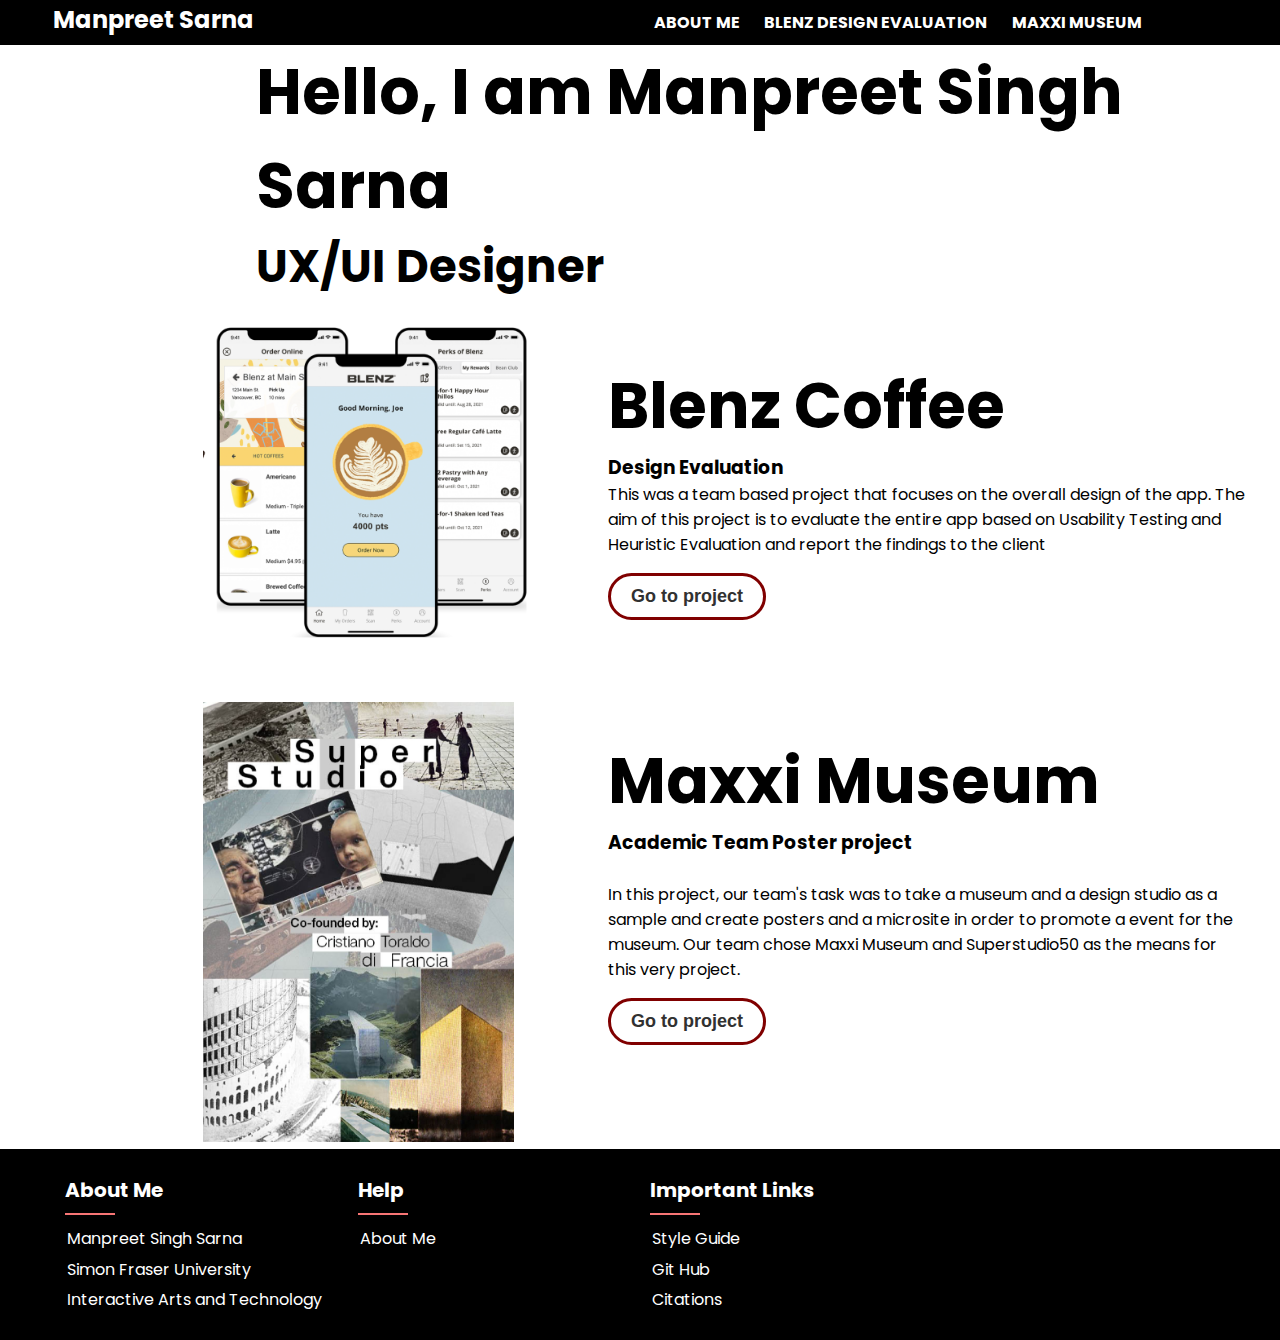
<file: index.html>
<!DOCTYPE html>
<html lang="en">

<head>
    <meta charset="UTF-8">
    <meta http-equiv="X-UA-Compatible" content="IE=edge">
    <meta name="viewport" content="width=device-width, initial-scale=1.0">

    <title>Portfolio </title>
    <link href="css/index.css" rel="stylesheet">

    <link href="https://fonts.googleapis.com/css2?family=Poppins&display=swap" rel="stylesheet">
    <link rel="stylesheet" href="https://cdnjs.cloudflare.com/ajax/libs/font-awesome/4.7.0/css/font-awesome.min.css">
</head>

<body>
    <!-- Section  Header Start -->

    <div class="container-navbar">
        <div id="header-wrapper">
            <header>
                <div class="logo">
                    <a href="index.html">
                        <h2>Manpreet Sarna </h2>
                    </a>

                </div>

                <nav class="navbar">
                    <ul>
                        <li><a href="about.html">About Me</a></li>
                        <li><a href="Project_1.html">Blenz Design Evaluation</a></li>
                        <li><a href="Project_2.html">Maxxi Museum</a></li>
                    </ul>
                </nav>
            </header>
        </div>
    </div>

    <!-- Heading of UX/UI designer -->

    <div class="heading1">
        <h1>Hello, I am Manpreet Singh Sarna</h1>
        <h2>UX/UI Designer</h2>
    </div>


    <div class="home">
        <div class="about1_img">
            <img src="images/Blenz.png" alt="Manpreet Image">
        </div>
        <div class="headings">
            <h2 style=font-size:7vh>Blenz Coffee</h2>
            <h3>Design Evaluation</h3>

            <div class="description">
                <p>This was a team based project that focuses on the overall design of the app. The aim of this project
                    is to evaluate the entire app based on Usability Testing and Heuristic Evaluation and report the
                    findings to the client</p>
            </div>
            <div class="butn">
                <!-- <a href="products.html"><button type="button">Order now</button></a> -->
                <form action="Project_1.html">
                    <button>Go to project</button>
                </form>
            </div>

        </div>
    </div>

    <br><br>

    <div class="home">
        <div class="about1_img">
            <img src="images/maxxi1.png" alt="Manpreet Image" style="width: 60%;">
        </div>
        <div class="headings">
            <h2 style=font-size:7vh>Maxxi Museum</h2>
            <h3>Academic Team Poster project</h3>
            <br>
            <div class="description">
                <p>In this project, our team's task was to take a museum and a design studio as a sample and create
                    posters and a microsite in order to promote a event for the museum. Our team chose Maxxi Museum and
                    Superstudio50 as the means for this very project.

                </p>
            </div>
            <div class="butn">
                <!-- <a href="products.html"><button type="button">Order now</button></a> -->
                <form action="Project_2.html">
                    <button>Go to project</button>
                </form>
            </div>

        </div>
    </div>
    <!-- Footer Referred from https://www.youtube.com/watch?v=YOb67OKw62s -->
    <footer class="footer">
        <div class="container">
            <div class="row">
                <div class="footer-col">
                    <h4>About Me</h4>
                    <ul>
                        <li>Manpreet Singh Sarna</li>
                        <li>Simon Fraser University</li>
                        <li>Interactive Arts and Technology</li>
                    </ul>
                </div>
                <div class="footer-col">
                    <h4> Help</h4>
                    <ul>
                        <li><a href="about.html">About Me</a></li>
                    </ul>
                </div>
                <div class="footer-col">
                    <h4>Important Links</h4>
                    <ul>
                        <li><a href="StyleGuide.html">Style Guide</a></li>
                        <li><a href="https://github.com/Manpreet-21/Project3_IAT339.git"">Git Hub</a></li>
                        <li><a href="Citation.html">Citations</a></li>
                    </ul>
                </div>

            </div>
        </div>
    </footer>



</body>

</html>
</file>
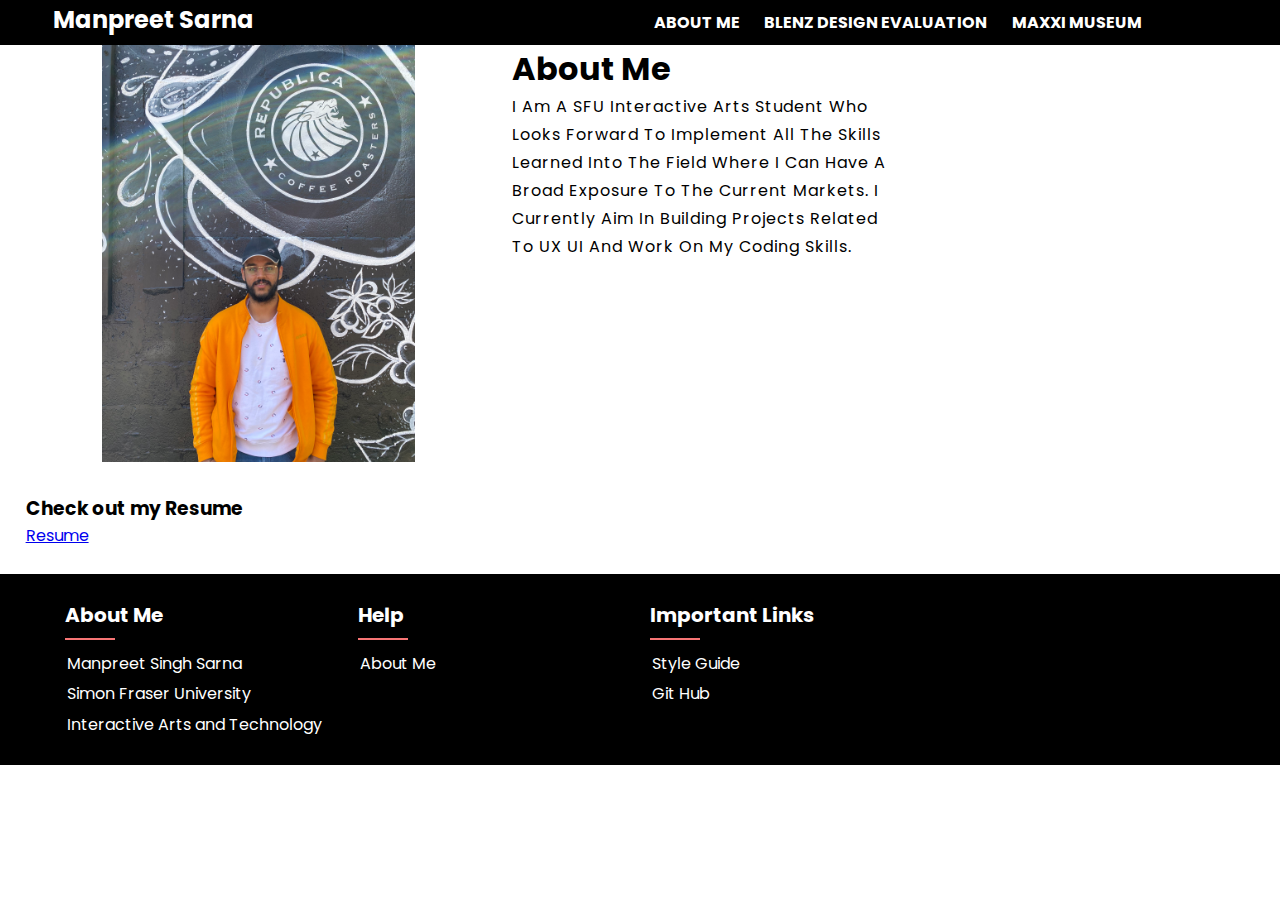
<file: about.html>
<!DOCTYPE html>
<html lang="en">
<head>
    <meta charset="UTF-8">
    <meta http-equiv="X-UA-Compatible" content="IE=edge">
    <meta name="viewport" content="width=device-width, initial-scale=1.0">
    <title>About Me</title>
    <link href="css/index.css" rel="stylesheet">
    <link href="css/about.css" rel="stylesheet">


    <link href="https://fonts.googleapis.com/css2?family=Poppins&display=swap" rel="stylesheet">
    <link rel="stylesheet" href="https://cdnjs.cloudflare.com/ajax/libs/font-awesome/4.7.0/css/font-awesome.min.css">
</head>
<body>
    
     <!-- Section  Header Start -->

     <div class="container-navbar">
        <div id="header-wrapper">
            <header>
                <div class="logo">
                    <a href="index.html">
                        <h2>Manpreet Sarna </h2>
                    </a>

                </div>

                <nav class="navbar">
                    <ul>
                        <li><a href="about.html">About Me</a></li>
                        <li><a href="Project_1.html">Blenz Design Evaluation</a></li>
                        <li><a href="Project_2.html">Maxxi Museum</a></li>
                    </ul>
                </nav>
            </header>
        </div>
    </div>

       <!-- about section -->
       <section class="about">
        <div class="main">
            <img src="images/IMG_4558.jpg" alt="aboutimage">
        </div>

            <div class="about-text">
                <h2>About Me</h2>
                <p>I am a SFU Interactive Arts student who looks forward to implement all the skills learned into the field where I can have a broad exposure to the current markets.  I currently aim in building projects related to UX UI and work on my coding skills.</p>
                <!-- <a href="index.html"><button type="button">Go back</button></a> -->
            </div>
        
    </section>
    <section class="resume">
        <h3>Check out my Resume</h3>
        <a href="images/ManpreetResumeCoop.pdf" download="">Resume</a>
    </section>
    


      <!-- Footer Referred from https://www.youtube.com/watch?v=YOb67OKw62s -->
      <footer class="footer">
        <div class="container">
            <div class="row">
                <div class="footer-col">
                    <h4>About Me</h4>
                    <ul>
                        <li>Manpreet Singh Sarna</li>
                        <li>Simon Fraser University</li>
                        <li>Interactive Arts and Technology</li>
                    </ul>
                </div>
                <div class="footer-col">
                    <h4> Help</h4>
                    <ul>
                        <li><a href="#">About Me</a></li>
                    </ul>
                </div>
                <div class="footer-col">
                    <h4>Important Links</h4>
                    <ul>
                        <li><a href="StyleGuide.html">Style Guide</a></li>
                        <li><a href="https://github.com/Manpreet-21/Project3_IAT339.git">Git Hub</a></li>

                    </ul>
                </div>

            </div>
        </div>
    </footer>


</body>
</html>
</file>
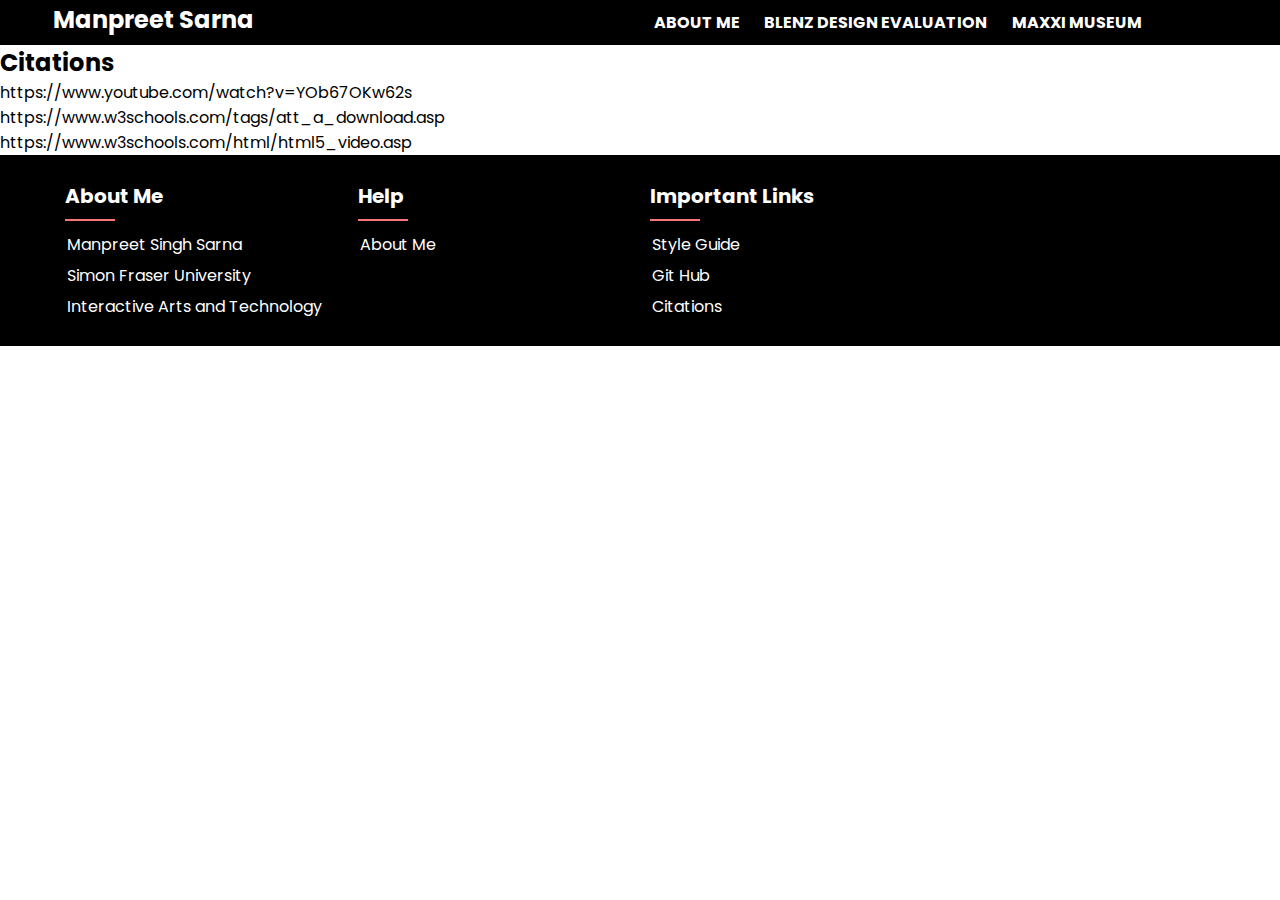
<file: Citation.html>
<!DOCTYPE html>
<html lang="en">
<head>
    <meta charset="UTF-8">
    <meta http-equiv="X-UA-Compatible" content="IE=edge">
    <meta name="viewport" content="width=device-width, initial-scale=1.0">
    <title>Citations</title>
    <link href="css/index.css" rel="stylesheet">

    <link href="css/Project1.css" rel="stylesheet">
    <link href="css/Project2.css" rel="stylesheet">
    <link href="css/StyleGuide.css" rel="stylesheet">


    <link href="https://fonts.googleapis.com/css2?family=Poppins&display=swap" rel="stylesheet">
    <link rel="stylesheet" href="https://cdnjs.cloudflare.com/ajax/libs/font-awesome/4.7.0/css/font-awesome.min.css">
</head>
<body>
     <!-- Section  Header Start -->

     <div class="container-navbar">
        <div id="header-wrapper">
            <header>
                <div class="logo">
                    <a href="index.html">
                        <h2>Manpreet Sarna </h2>
                    </a>

                </div>

                <nav class="navbar">
                    <ul>
                        <li><a href="about.html">About Me</a></li>
                        <li><a href="Project_1.html">Blenz Design Evaluation</a></li>
                        <li><a href="Project_2.html">Maxxi Museum</a></li>
                    </ul>
                </nav>
            </header>
        </div>
    </div>

<section class="citations">
<h2>Citations</h2>
<ul>
    <li>https://www.youtube.com/watch?v=YOb67OKw62s</li>
    <li>https://www.w3schools.com/tags/att_a_download.asp</li>
    <li>https://www.w3schools.com/html/html5_video.asp</li>
</ul>
</section>

      <!-- Footer Referred from https://www.youtube.com/watch?v=YOb67OKw62s -->
      <footer class="footer">
        <div class="container">
            <div class="row">
                <div class="footer-col">
                    <h4>About Me</h4>
                    <ul>
                        <li>Manpreet Singh Sarna</li>
                        <li>Simon Fraser University</li>
                        <li>Interactive Arts and Technology</li>
                    </ul>
                </div>
                <div class="footer-col">
                    <h4> Help</h4>
                    <ul>
                        <li><a href="about.html">About Me</a></li>
                    </ul>
                </div>
                <div class="footer-col">
                    <h4>Important Links</h4>
                    <ul>
                        <li><a href="StyleGuide.html">Style Guide</a></li>
                        <li><a href="https://github.com/Manpreet-21/Project3_IAT339.git">Git Hub</a></li>
                        <li><a href="Citation.html">Citations</a></li>

                    </ul>
                </div>

            </div>
        </div>
    </footer>
</body>
</html>
</file>
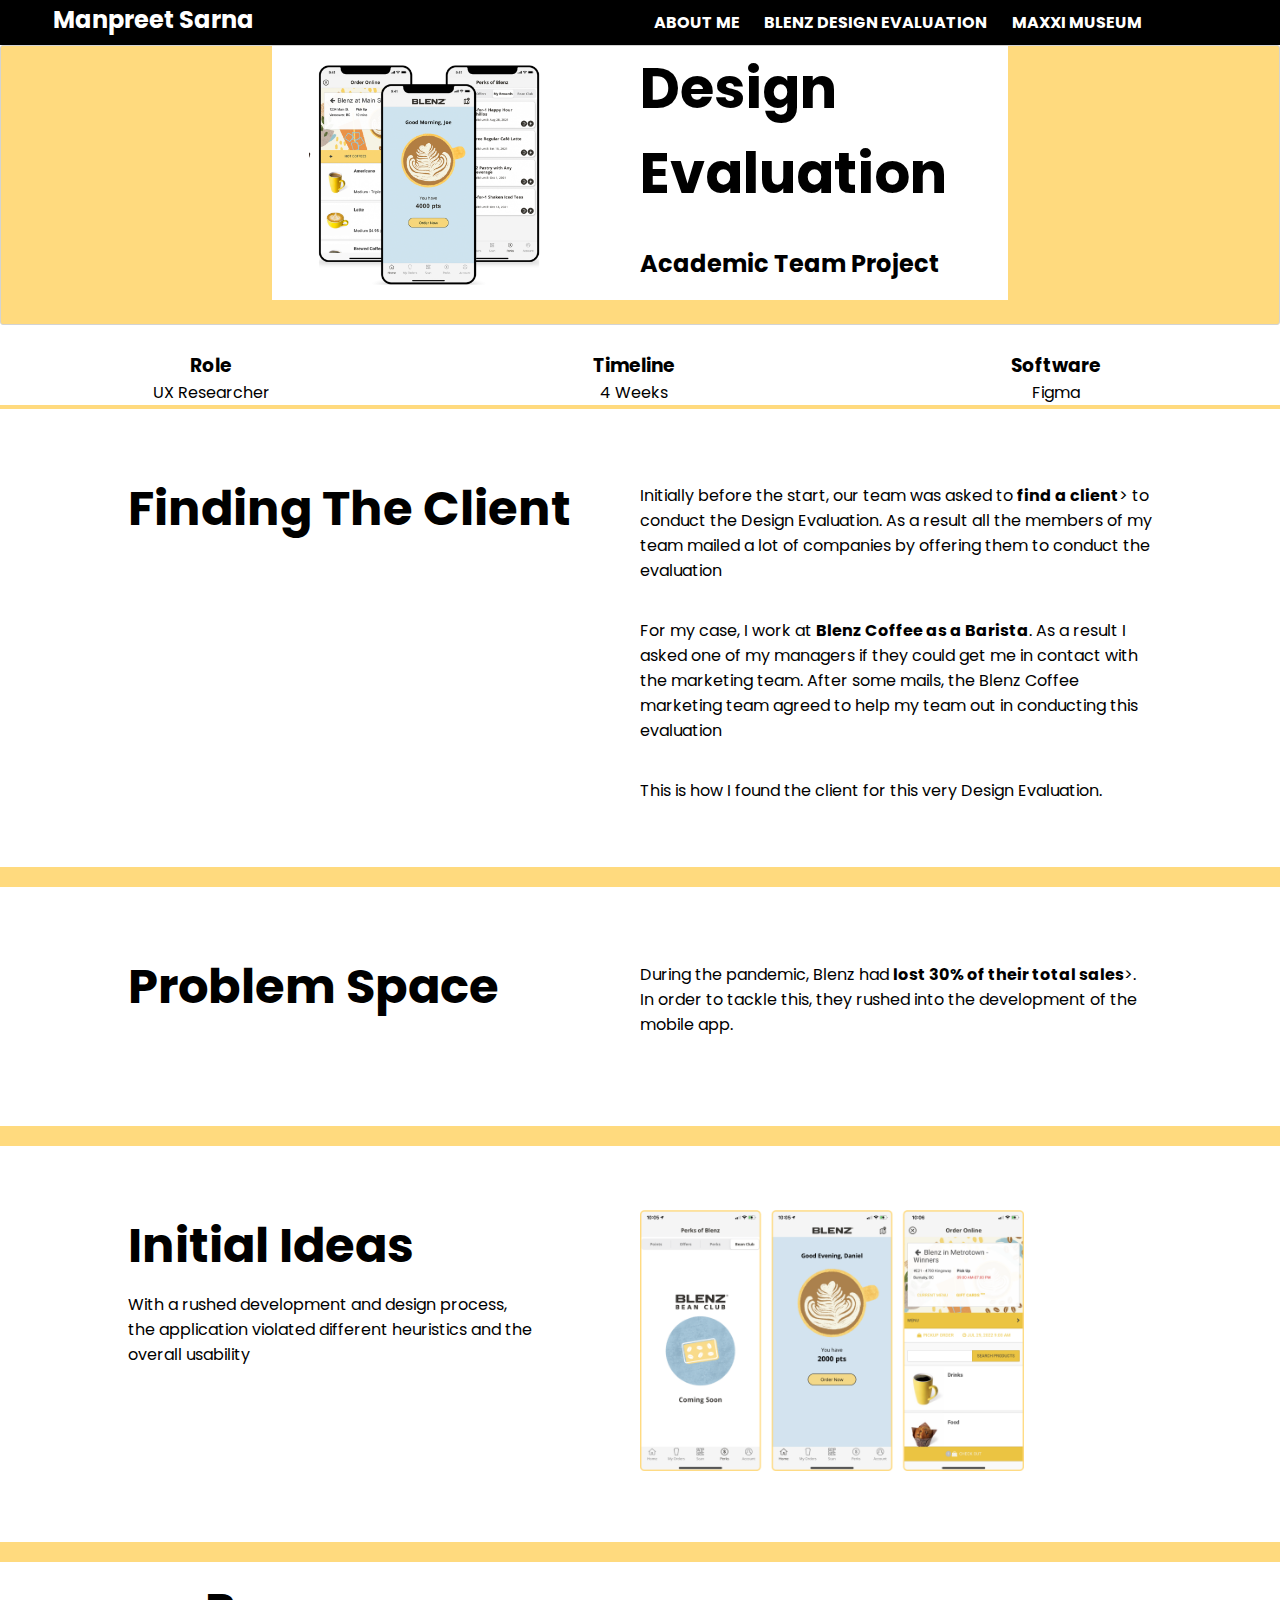
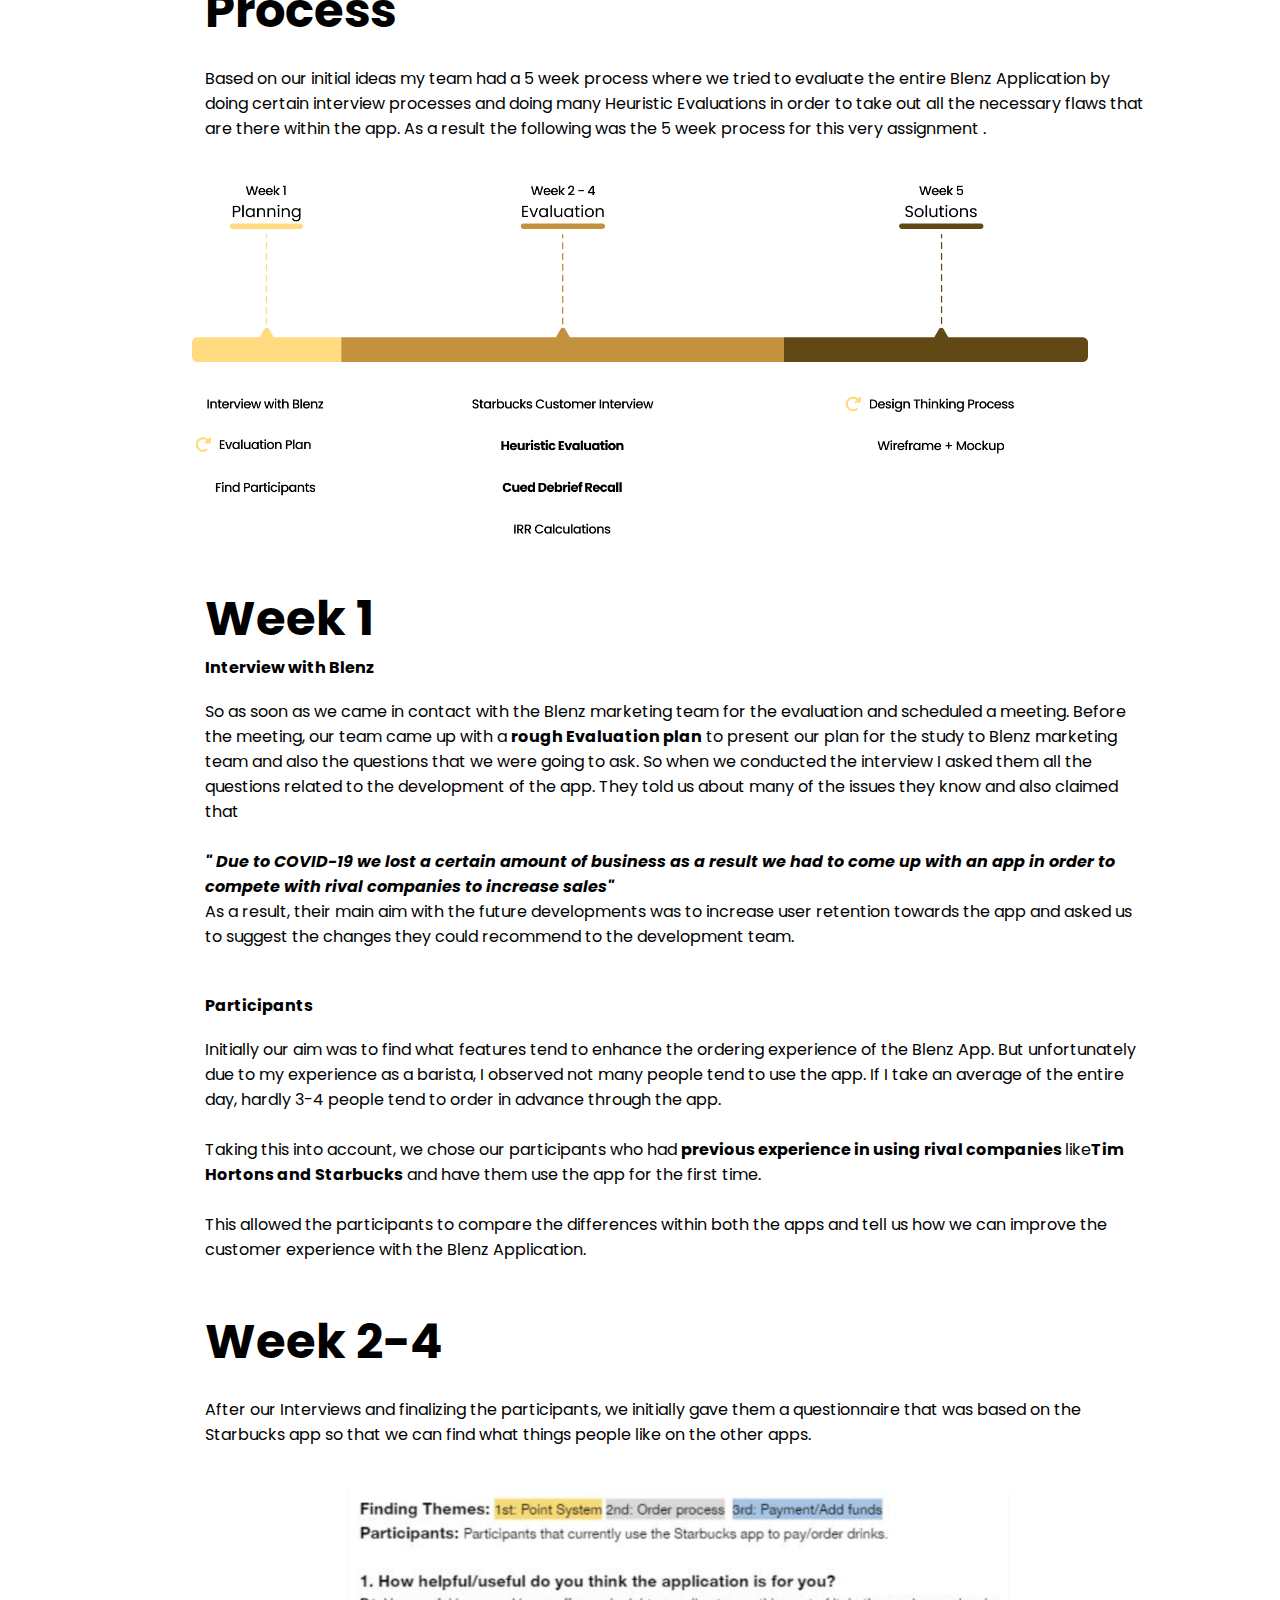
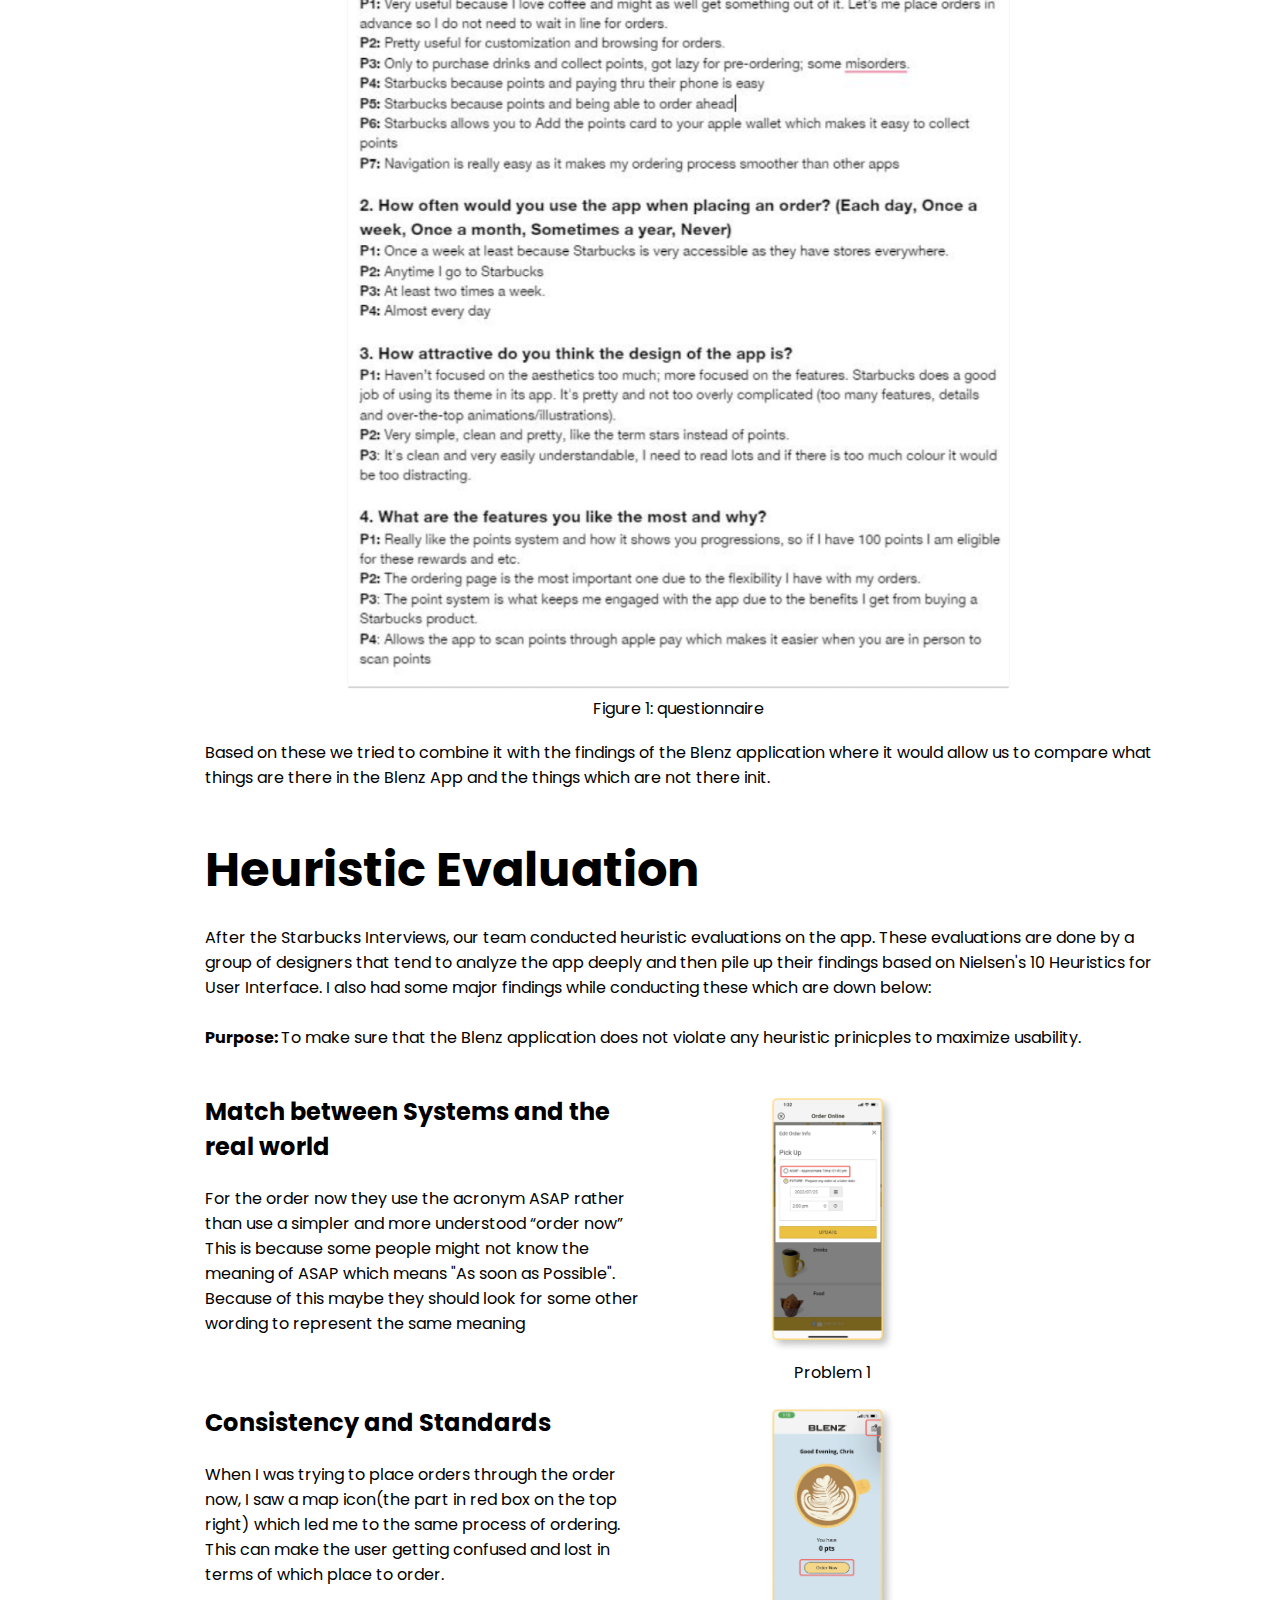
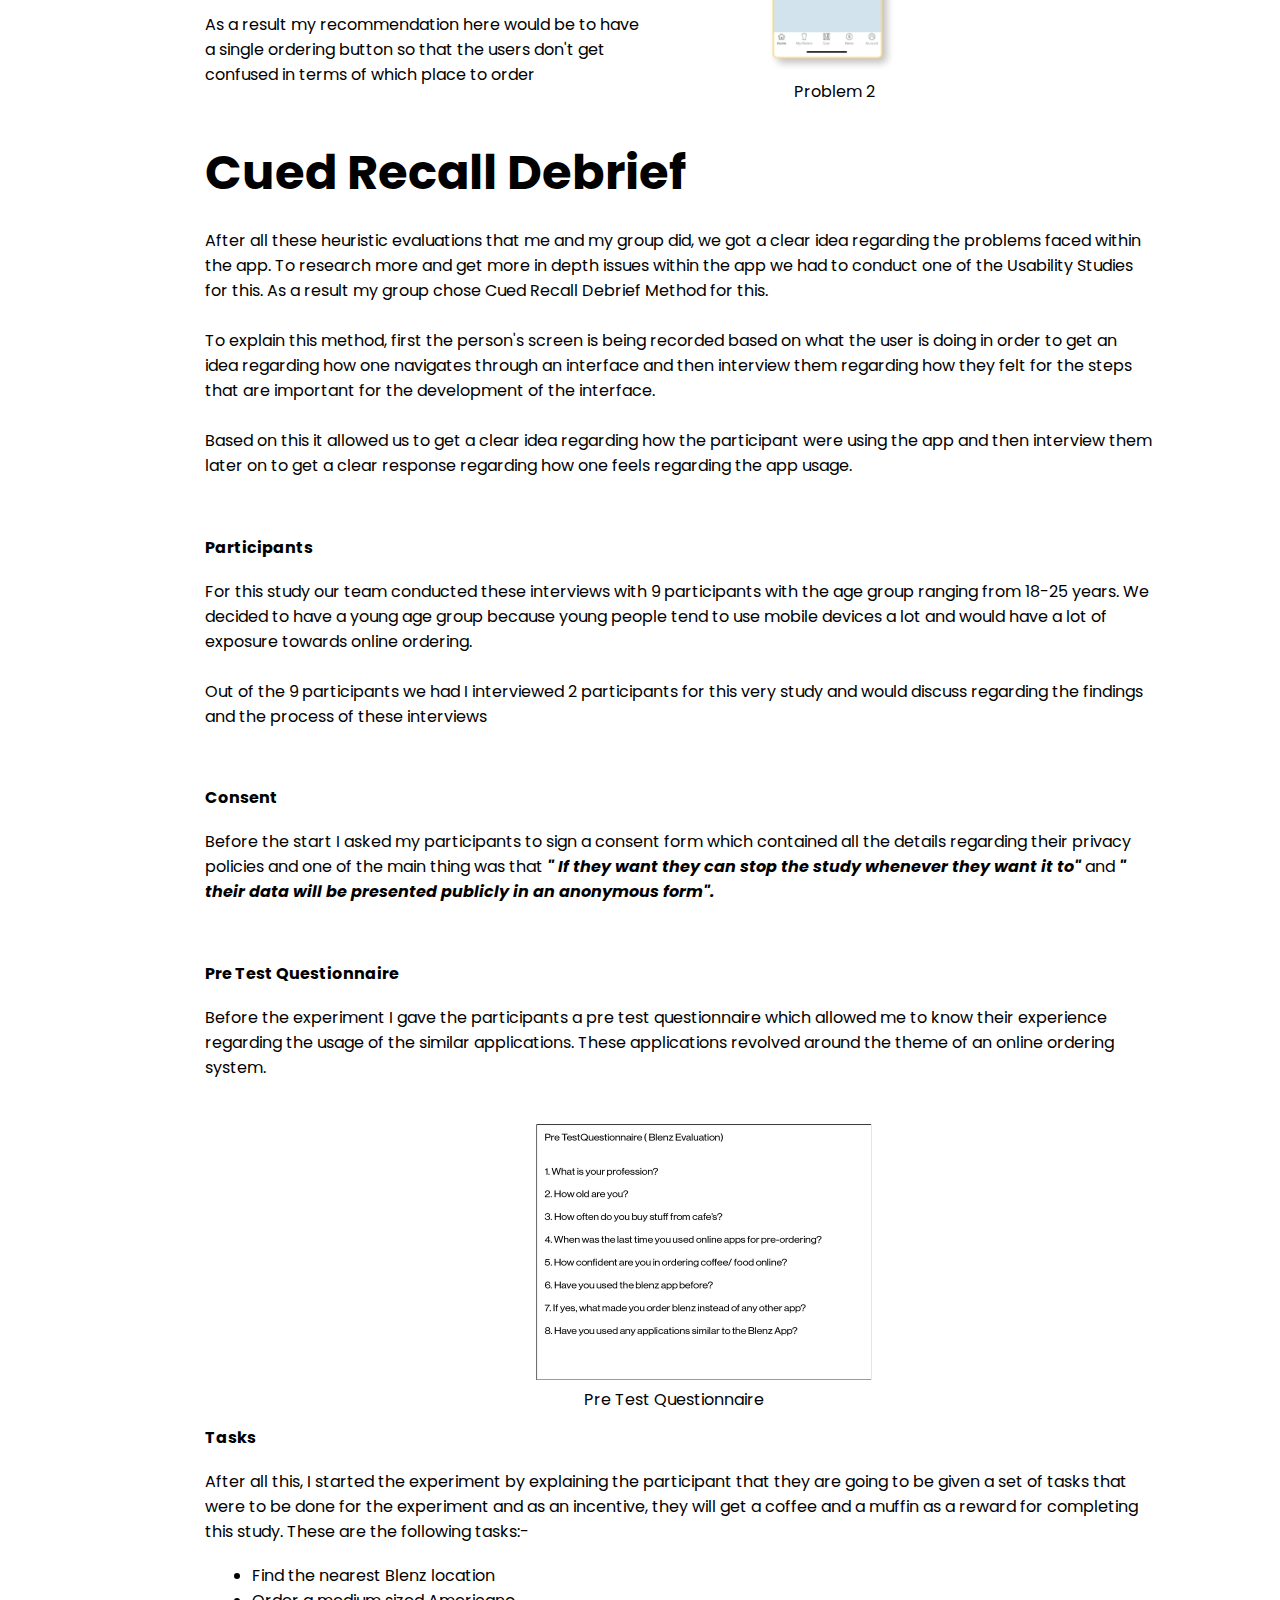
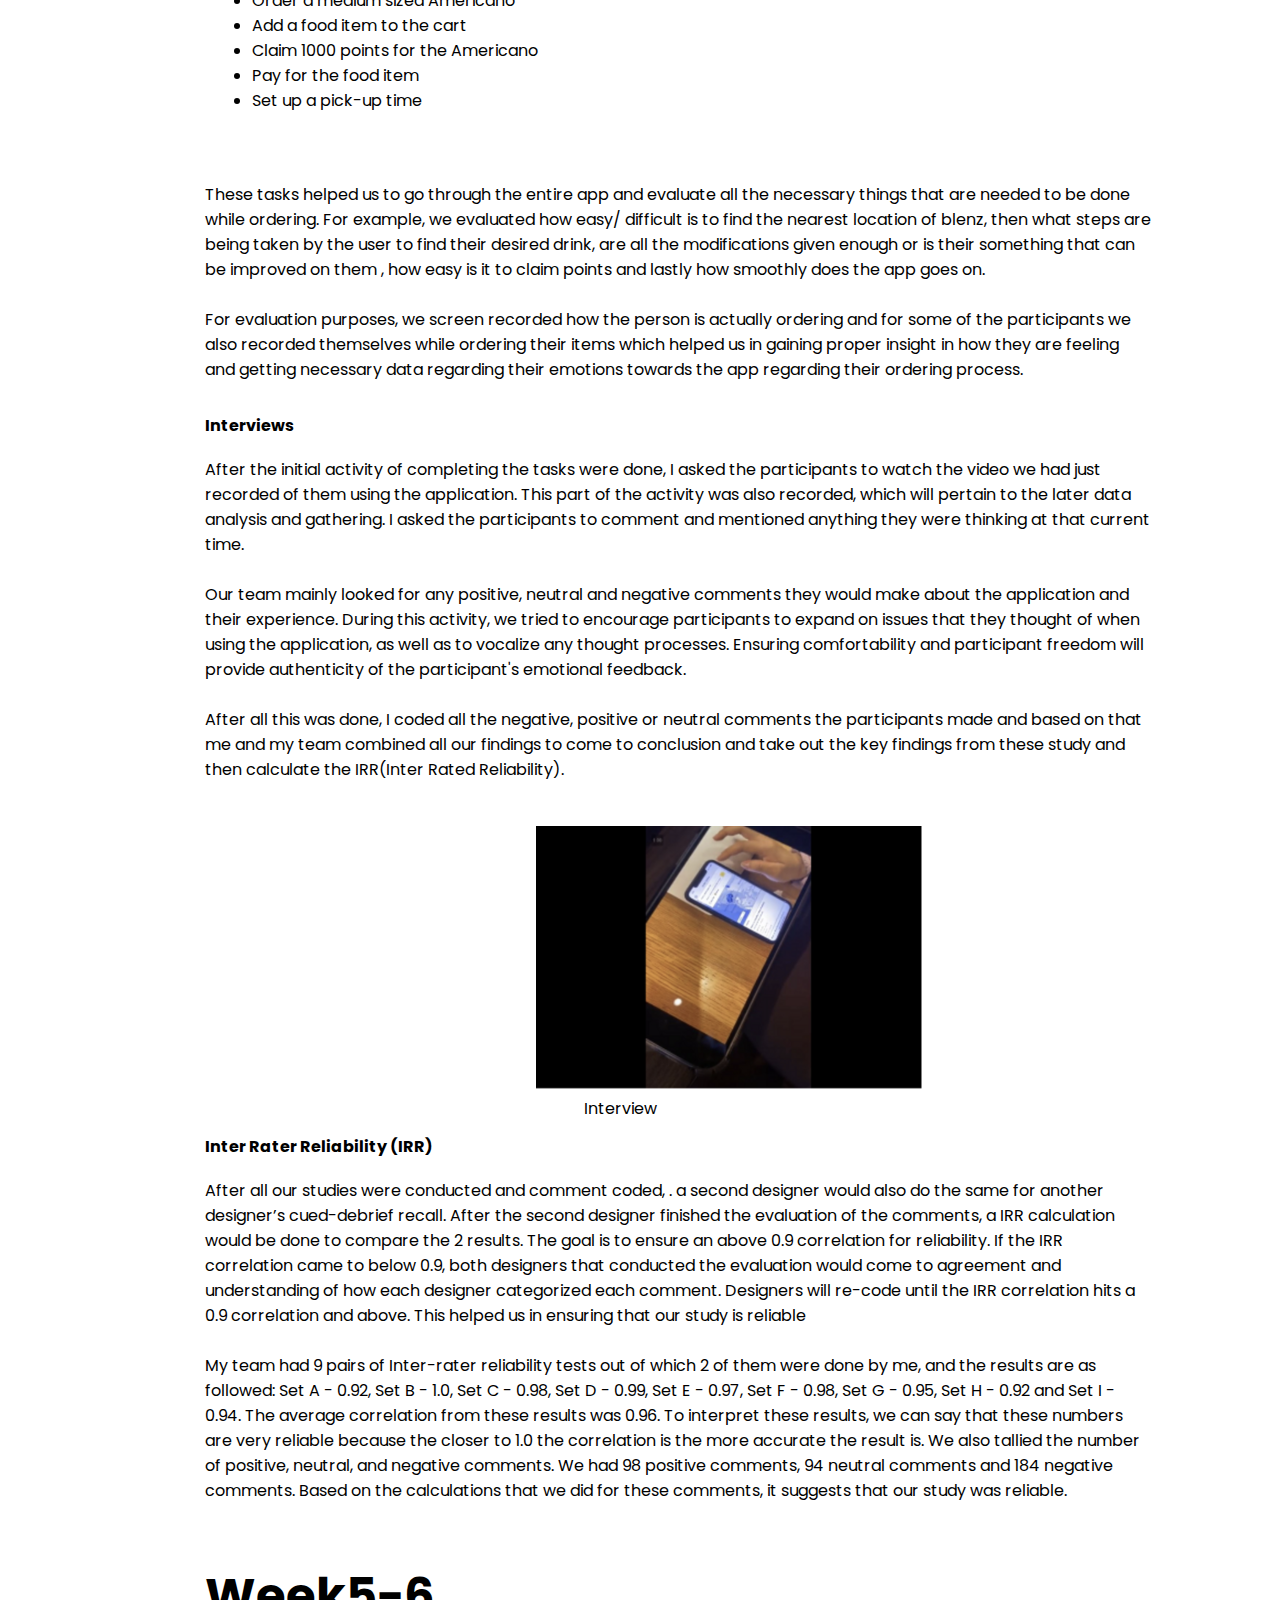
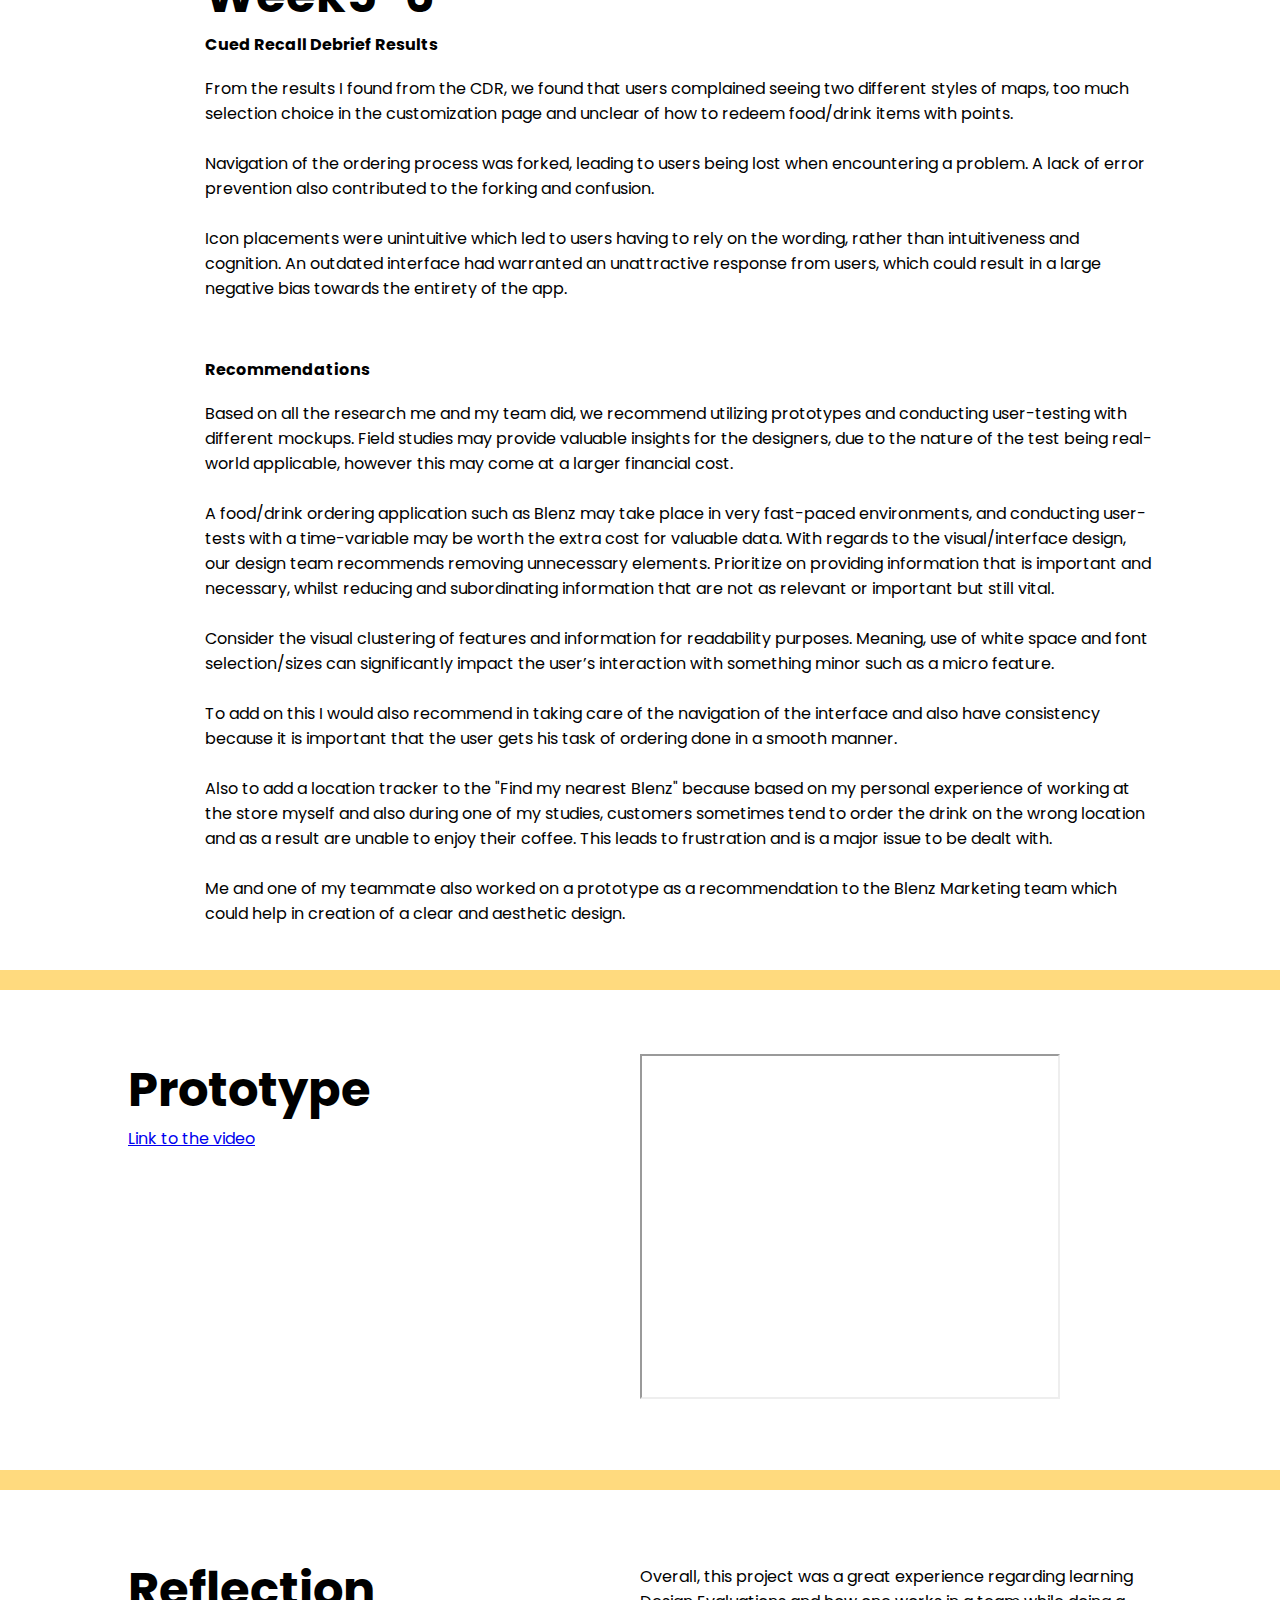
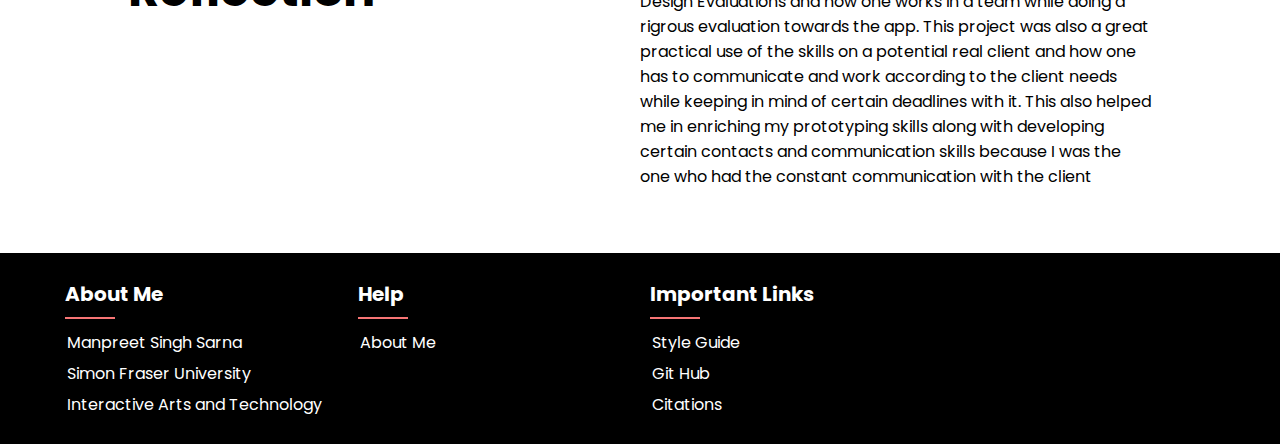
<file: Project_1.html>
<!DOCTYPE html>
<html lang="en">

<head>
    <meta charset="UTF-8">
    <meta http-equiv="X-UA-Compatible" content="IE=edge">
    <meta name="viewport" content="width=device-width, initial-scale=1.0">
    <title>Blenz Project</title>
    <link href="css/index.css" rel="stylesheet">
    <link href="css/Project1.css" rel="stylesheet">


    <link href="https://fonts.googleapis.com/css2?family=Poppins&display=swap" rel="stylesheet">
    <link rel="stylesheet" href="https://cdnjs.cloudflare.com/ajax/libs/font-awesome/4.7.0/css/font-awesome.min.css">
</head>

<body>
    <!-- Section  Header Start -->

    <div class="container-navbar">
        <div id="header-wrapper">
            <header>
                <div class="logo">
                    <a href="index.html">
                        <h2>Manpreet Sarna </h2>
                    </a>

                </div>

                <nav class="navbar">
                    <ul>
                        <li><a href="about.html">About Me</a></li>
                        <li><a href="Project_1.html">Blenz Design Evaluation</a></li>
                        <li><a href="Project_2.html">Maxxi Museum</a></li>
                    </ul>
                </nav>
            </header>
        </div>
    </div>


    <div class="container2">

        <div class="divide1">
            <div class="division">
                <img src="images/Blenz.png" alt="Blenz Coffee"
                    style="width: 63%;margin-right: 10%;margin-left: 10%;margin-top: 5%;margin-bottom: 2%; ">
            </div>
            <div class="division">

                <h2> Design Evaluation</h2>
                <h3>Academic Team Project</h3>

            </div>
        </div>
    </div>


    <!-- Roles -->

    <section id="Recommendations">
        <div class="Work">

            <div id="Role">
                <h3>Role</h3>
                <p> UX Researcher</p>
            </div>

            <div id="Timeline">
                <h3>Timeline</h3>
                <p> 4 Weeks</p>
            </div>

            <div id="Software">
                <h3>Software</h3>
                <p> Figma</p>
            </div>

        </div>
    </section>

    <!-- Block -->
    <div style="background-color: #FFDA7E ; padding: 2px;"></div>

    <!-- Finding The Client -->

    <div class="find">
        <div class="heading3">
            <h3>Finding The Client</h3>
        </div>

        <div class="description3">
            <p>
                Initially before the start, our team was asked to <strong>find a client</strong>> to conduct the Design
                Evaluation. As a result all the members of my team mailed a lot of companies by offering them to conduct
                the evaluation
            </p>
            <br>
            <p>For my case, I work at <strong> Blenz Coffee as a Barista</strong>. As a result I asked one of my
                managers if they could get me in contact with the marketing team. After some mails, the Blenz Coffee
                marketing team agreed to help my team out in conducting this evaluation</p>
            <br>
            <p>This is how I found the client for this very Design Evaluation.

            </p>
        </div>

    </div>
    <!-- Block -->
    <div style="background-color: #FFDA7E ; padding: 10px;"></div>
    <!-- Problem Space -->

    <div class="find">
        <div class="heading3">
            <h3>Problem Space</h3>
        </div>

        <div class="description3">
            <p>
                During the pandemic, Blenz had <strong>lost 30% of their total sales</strong>>. In order to tackle this,
                they rushed into the development of the mobile app.
            </p>
            <br>

        </div>

    </div>
    <!-- Block -->
    <div style="background-color: #FFDA7E ; padding: 10px;"></div>

    <!-- Initial Ideas  -->


    <div class="Ideas">
        <div class="heading3">
            <h3>Initial Ideas</h3>
            <p>With a rushed development and design process, the application violated different heuristics and the
                overall usability</p>
        </div>

        <div class="description3">
            <img src="images/BlenzHE.png" alt="Blenz App">
            <br>

        </div>

    </div>
    <!-- Block -->
    <div style="background-color: #FFDA7E ; padding: 10px;"></div>

    <!-- Process -->
    <div class="process">


        <div class="heading4">
            <h3>Process</h3>
        </div>

        <div class="description4">
            <p>
                Based on our initial ideas my team had a 5 week process where we tried to evaluate the entire Blenz
                Application by doing certain interview processes and doing many Heuristic Evaluations in order to take
                out
                all the necessary flaws that are there within the app. As a result the following was the 5 week process
                for
                this very assignment .

            </p>
            <br>
        </div>
    </div>

    <div class="imageprocess">


        <img src="images/blenzprocess.png" alt="Process"
            style="  /* text-align: center; */  width: 70%; margin-left: 15%; margin-right: 10%; /* height: 80%; */ /* align-items: center; */">

    </div>
    <!-- Week 1 -->
    <div class="process">


        <div class="heading4">
            <h3>Week 1</h3>
        </div>
        <div class="heading5">
            <h4>Interview with Blenz
            </h4>
        </div>

        <div class="description4">
            <p>
                So as soon as we came in contact with the Blenz marketing team for the evaluation and scheduled a
                meeting. Before the meeting, our team came up with a <strong> rough Evaluation plan</strong> to present
                our plan for the study to Blenz marketing team and also the questions that we were going to ask.



                So when we conducted the interview I asked them all the questions related to the development of the app.
                They told us about many of the issues they know and also claimed that
                <br>
                <br>
                <strong><i> " Due to COVID-19 we lost a certain amount of business as a result we had to come up with an
                        app in order to compete with rival companies to increase sales"</i></strong>
                <br>




                As a result, their main aim with the future developments was to increase user retention towards the app
                and asked us to suggest the changes they could recommend to the development team.



            </p>
            <br>
        </div>


        <div class="heading5">
            <h4>Participants
            </h4>
        </div>


        <div class="description4">
            <p>
                Initially our aim was to find what features tend to enhance the ordering experience of the Blenz App.
                But unfortunately due to my experience as a barista, I observed not many people tend to use the app. If
                I take an average of the entire day, hardly 3-4 people tend to order in advance through the app.

                <br>
                <br>

                Taking this into account, we chose our participants who had <strong> previous experience in using rival
                    companies </strong>like<strong>Tim Hortons and Starbucks</strong> and have them use the app for the
                first time.

                <br><br>

                This allowed the participants to compare the differences within both the apps and tell us how we can
                improve the customer experience with the Blenz Application.




            </p>
            <br>
        </div>


        <div class="heading4">
            <h3>Week 2-4</h3>
        </div>

        <div class="description4">
            <p>
                After our Interviews and finalizing the participants, we initially gave them a questionnaire that was
                based on the Starbucks app so that we can find what things people like on the other apps.





            </p>
            <br>
        </div>

        <figure>
            <img src="images/blenzquest.png" alt="Process" style="
        /* text-align: center; */
        width: 70%;
        margin-left: 15%;
        margin-right: 10%;
        /* height: 80%; */
        /* align-items: center; */ ">
            <figcaption style="text-align: center;">Figure 1: questionnaire</figcaption>

        </figure>




        <div class="description4">
            <p>
                Based on these we tried to combine it with the findings of the Blenz application where it would allow us
                to compare what things are there in the Blenz App and the things which are not there init.






            </p>
            <br>
        </div>

        <div class="heading4">
            <h3>Heuristic Evaluation</h3>
        </div>


        <div class="description4">
            <p>
                After the Starbucks Interviews, our team conducted heuristic evaluations on the app. These evaluations
                are done by a group of designers that tend to analyze the app deeply and then pile up their findings
                based on Nielsen's 10 Heuristics for User Interface. I also had some major findings while conducting
                these which are down below:

                <br>
                <br>
                <strong>Purpose: </strong> To make sure that the Blenz application does not violate any heuristic
                prinicples to maximize usability.






            </p>
            <br>
        </div>



    </div>


    <!-- Heuristics -->



    <div class="Ideas1">
        <div class="headingHE">
            <h4>Match between Systems and the real world</h4>
            <p>
                For the order now they use the acronym ASAP rather than use a simpler and more understood “order now”
                <br>
                This is because some people might not know the meaning of ASAP which means "As soon as Possible".
                <br>
                Because of this maybe they should look for some other wording to represent the same meaning
            </p>
        </div>
        <div class="imageHE1">
            <figure>
                <img src="images/blenzhe1.png" alt="blenzhe1">
                <figcaption style="    margin-left: 30%; margin-bottom: 4%;">Problem 1</figcaption>
            </figure>

        </div>
    </div>


    <div class="Ideas1">
        <div class="headingHE">
            <h4>Consistency and Standards</h4>
            <p>
                When I was trying to place orders through the order now, I saw a map icon(the part in red box on the top
                right) which led me to the same process of ordering. This can make the user getting confused and lost in
                terms of which place to order.

                <br><br>
                As a result my recommendation here would be to have a single ordering button so that the users don't get
                confused in terms of which place to order
            </p>
        </div>
        <div class="imageHE1">
            <figure>
                <img src="images/blenzhe2.png" alt="blenzhe1">
                <figcaption style="    margin-left: 30%; margin-bottom: 4%;">Problem 2</figcaption>
            </figure>
        </div>
    </div>

    <!-- Cued Recall -->

    <div class="process">


        <div class="heading4">
            <h3>Cued Recall Debrief</h3>
        </div>

        <div class="description4">
            <p>
                After all these heuristic evaluations that me and my group did, we got a clear idea regarding the
                problems faced within the app. To research more and get more in depth issues within the app we had to
                conduct one of the Usability Studies for this. As a result my group chose Cued Recall Debrief Method for
                this.
                <br><br>
                To explain this method, first the person's screen is being recorded based on what the user is doing in
                order to get an idea regarding how one navigates through an interface and then interview them regarding
                how they felt for the steps that are important for the development of the interface.

                <br><br>

                Based on this it allowed us to get a clear idea regarding how the participant were using the app and
                then interview them later on to get a clear response regarding how one feels regarding the app usage.

            </p>
            <br>
        </div>
    </div>

    <!-- Participants -->
    <div class="process">


        <div class="heading4">
            <h4>Participants</h4>
        </div>

        <div class="description4">
            <p>
                For this study our team conducted these interviews with 9 participants with the age group ranging from
                18-25 years. We decided to have a young age group because young people tend to use mobile devices a lot
                and would have a lot of exposure towards online ordering.
                <br><br>
                Out of the 9 participants we had I interviewed 2 participants for this very study and would discuss
                regarding the findings and the process of these interviews
            </p>
            <br>
        </div>
    </div>






    <!-- Consent -->

    <div class="process">


        <div class="heading4">
            <h4>Consent</h4>
        </div>

        <div class="description4">
            <p>
                Before the start I asked my participants to sign a consent form which contained all the details
                regarding their privacy policies and one of the main thing was that
                <strong><i> " If they want they can stop the study whenever they want it to" </i></strong>and
                <strong><i>" their data will be presented publicly in an anonymous form".</i></strong>
            </p>
            <br>
        </div>
    </div>


    <div class="process">


        <div class="heading4">
            <h4>Pre Test Questionnaire</h4>
        </div>

        <div class="description4">
            <p>
                Before the experiment I gave the participants a pre test questionnaire which allowed me to know their
                experience regarding the usage of the similar applications. These applications revolved around the theme
                of an online ordering system.


            </p>
            <br>
        </div>
        <div class="imageQuest">
            <figure>
                <img src="images/BlenzPre.png" alt="Pre Questionnaire" style=" margin-left:35%; margin-right: 35%;">
                <figcaption style=" margin-left:40%">Pre Test Questionnaire</figcaption>
            </figure>
        </div>
    </div>

    <div class="process">


        <div class="heading4">
            <h4>Tasks</h4>
        </div>

        <div class="description4">
            <p>
                After all this, I started the experiment by explaining the participant that they are going to be given a
                set of tasks that were to be done for the experiment and as an incentive, they will get a coffee and a
                muffin as a reward for completing this study. These are the following tasks:-
            </p>
            <ul style="margin-left: 5%">
                <li>Find the nearest Blenz location</li>
                <li>Order a medium sized Americano</li>
                <li>Add a food item to the cart

                </li>
                <li>Claim 1000 points for the Americano</li>
                <li>Pay for the food item</li>
                <li>Set up a pick-up time</li>
            </ul>
            <br>
            <br>
            <p>These tasks helped us to go through the entire app and evaluate all the necessary things that are needed
                to be done while ordering. For example, we evaluated how easy/ difficult is to find the nearest location
                of blenz, then what steps are being taken by the user to find their desired drink, are all the
                modifications given enough or is their something that can be improved on them , how easy is it to claim
                points and lastly how smoothly does the app goes on.


                <br><br>
                For evaluation purposes, we screen recorded how the person is actually ordering and for some of the
                participants we also recorded themselves while ordering their items which helped us in gaining proper
                insight in how they are feeling and getting necessary data regarding their emotions towards the app
                regarding their ordering process.
            </p>
        </div>
    </div>


    
    <div class="process">


        <div class="heading4">
            <h4>Interviews</h4>
        </div>

        <div class="description4">
            <p>
                After the initial activity of completing the tasks were done, I asked the participants to watch the video we had just recorded of them using the application. This part of the activity was also recorded, which will pertain to the later data analysis and gathering. I asked the participants to comment and mentioned anything they were thinking at that current time.
                <br><br>
                Our team mainly looked for any positive, neutral and negative comments they would make about the application and their experience. During this activity, we tried to encourage participants to expand on issues that they thought of when using the application, as well as to vocalize any thought processes. Ensuring comfortability and participant freedom will provide authenticity of the participant's emotional feedback. 
                <br><br>
                After all this was done, I coded all the negative, positive or neutral comments the participants made and based on that me and my team combined all our findings to come to conclusion and take out the key findings from these study and then calculate the IRR(Inter Rated Reliability).

            </p>
            <br>
        </div>
        <div class="imageQuest">
            <figure>
                <img src="images/blenzint.png" alt="Pre Questionnaire" style=" margin-left:35%; margin-right: 35%;">
                <figcaption style=" margin-left:40%">Interview</figcaption>
            </figure>
        </div>

    </div>


    <div class="process">


        <div class="heading4">
            <h4>Inter Rater Reliability (IRR)</h4>
        </div>

        <div class="description4">
            <p>
                After all our studies were conducted and comment coded, . a second designer would also do the same for another designer’s cued-debrief recall. After the second designer finished the evaluation of the comments, a IRR calculation would be done to compare the 2 results. The goal is to ensure an above 0.9 correlation for reliability. If the IRR correlation came to below 0.9, both designers that conducted the evaluation would come to agreement and understanding of how each designer categorized each comment. Designers will re-code until the IRR correlation hits a 0.9 correlation and above.  This helped us in ensuring that our study is reliable
                <br><br>
                My team had 9 pairs of Inter-rater reliability tests out of which 2 of them were done by me, and the results are as followed: Set A - 0.92, Set B - 1.0, Set C - 0.98, Set D - 0.99, Set E - 0.97, Set F - 0.98, Set G - 0.95, Set H - 0.92 and Set I - 0.94. The average correlation from these results was 0.96. To interpret these results, we can say that these numbers are very reliable because the closer to 1.0 the correlation is the more accurate the result is. We also tallied the number of positive, neutral, and negative comments. We had 98 positive comments, 94 neutral comments and 184 negative comments. Based on the calculations that we did for these comments, it suggests that our study was reliable.
            </p>
            <br>
        </div>
    </div>

    
    <div class="process">


        <div class="heading4">
            <h3>Week5-6</h3>
        </div>
        <div class="heading4">
            <h4>Cued Recall Debrief Results</h4>
        </div>

        <div class="description4">
            <p>
                From the results I found from the CDR, we found that users complained seeing two different styles of maps, too much selection choice in the customization page and unclear of how to redeem food/drink items with points.
                <br><br>
                Navigation of the ordering process was forked, leading to users being lost when encountering a problem. A lack of error prevention also contributed to the forking and confusion.
                <br><br>
                Icon placements were unintuitive which led to users having to rely on the wording, rather than intuitiveness and cognition. An outdated interface had warranted an unattractive response from users, which could result in a large negative bias towards the entirety of the app.
            </p>
            <br>
        </div>
    </div>

    <div class="process">


        <div class="heading4">
            <h4>Recommendations</h4>
        </div>

        <div class="description4">
            <p>
                Based on all the research me and my team did, we recommend utilizing prototypes and conducting user-testing with different mockups. Field studies may provide valuable insights for the designers, due to the nature of the test being real-world applicable, however this may come at a larger financial cost.
                <br><br>
                A food/drink ordering application such as Blenz may take place in very fast-paced environments, and conducting user-tests with a time-variable may be worth the extra cost for valuable data. With regards to the visual/interface design, our design team recommends removing unnecessary elements. Prioritize on providing information that is important and necessary, whilst reducing and subordinating information that are not as relevant or important but still vital.
                <br><br>
                Consider the visual clustering of features and information for readability purposes. Meaning, use of white space and font selection/sizes can significantly impact the user’s interaction with something minor such as a micro feature. 
                
                <br><br>
                
                To add on this I would also recommend in taking care of the navigation of the interface and also have consistency because it is important that the user gets his task of ordering done in a smooth manner.
                
                <br><br>
                
                Also to add a location tracker to the "Find my nearest Blenz" because based on my personal experience of working at the store myself and also during one of my studies, customers sometimes tend to order the drink on the wrong location and as a result are unable to enjoy their coffee. This leads to frustration and is a major issue to be dealt with.
                
                <br><br>
                
                Me and one of my teammate also worked on a prototype as a recommendation to the Blenz Marketing team which could help in creation of a clear and aesthetic design.
            </p>
            <br>
        </div>
    </div>

    <!-- Block -->
    <div style="background-color: #FFDA7E ; padding: 10px;"></div>

    <!-- Prototype Video -->
    


    <div class="find">
        <div class="heading3">
            <h3>Prototype</h3>
            <a href="https://www.youtube.com/watch?v=6vlz2H6nPJ0">Link to the video</a>
        </div>

        <div class="description3">
            <iframe width="420" height="345" src="https://www.youtube.com/watch?v=6vlz2H6nPJ0">
            </iframe>
        </div>

    </div>

 <!-- Block -->
 <div style="background-color: #FFDA7E ; padding: 10px;"></div>

    <!--Reflection  -->

    <div class="find">
        <div class="heading3">
            <h3>Reflection</h3>
           
        </div>

        <div class="description3">
           <p>
            Overall, this project was a great experience regarding learning Design Evaluations and how one works in a team while doing a rigrous evaluation towards the app. This project was also a great practical use of the skills on a potential real client and how one has to communicate and work according to the client needs while keeping in mind of certain deadlines with it. This also helped me in enriching my prototyping skills along with developing certain contacts and communication skills because I was the one who had the constant communication with the client
           </p>
        </div>

    </div>




    <!-- Footer Referred from https://www.youtube.com/watch?v=YOb67OKw62s -->
    <footer class="footer">
        <div class="container">
            <div class="row">
                <div class="footer-col">
                    <h4>About Me</h4>
                    <ul>
                        <li>Manpreet Singh Sarna</li>
                        <li>Simon Fraser University</li>
                        <li>Interactive Arts and Technology</li>
                    </ul>
                </div>
                <div class="footer-col">
                    <h4> Help</h4>
                    <ul>
                        <li><a href="about.html">About Me</a></li>
                    </ul>
                </div>
                <div class="footer-col">
                    <h4>Important Links</h4>
                    <ul>
                        <li><a href="StyleGuide.html">Style Guide</a></li>
                        <li><a href="https://github.com/Manpreet-21/Project3_IAT339.git">Git Hub</a></li>
                        <li><a href="Citation.html">Citations</a></li>

                    </ul>
                </div>

            </div>
        </div>
    </footer>

</body>

</html>
</file>
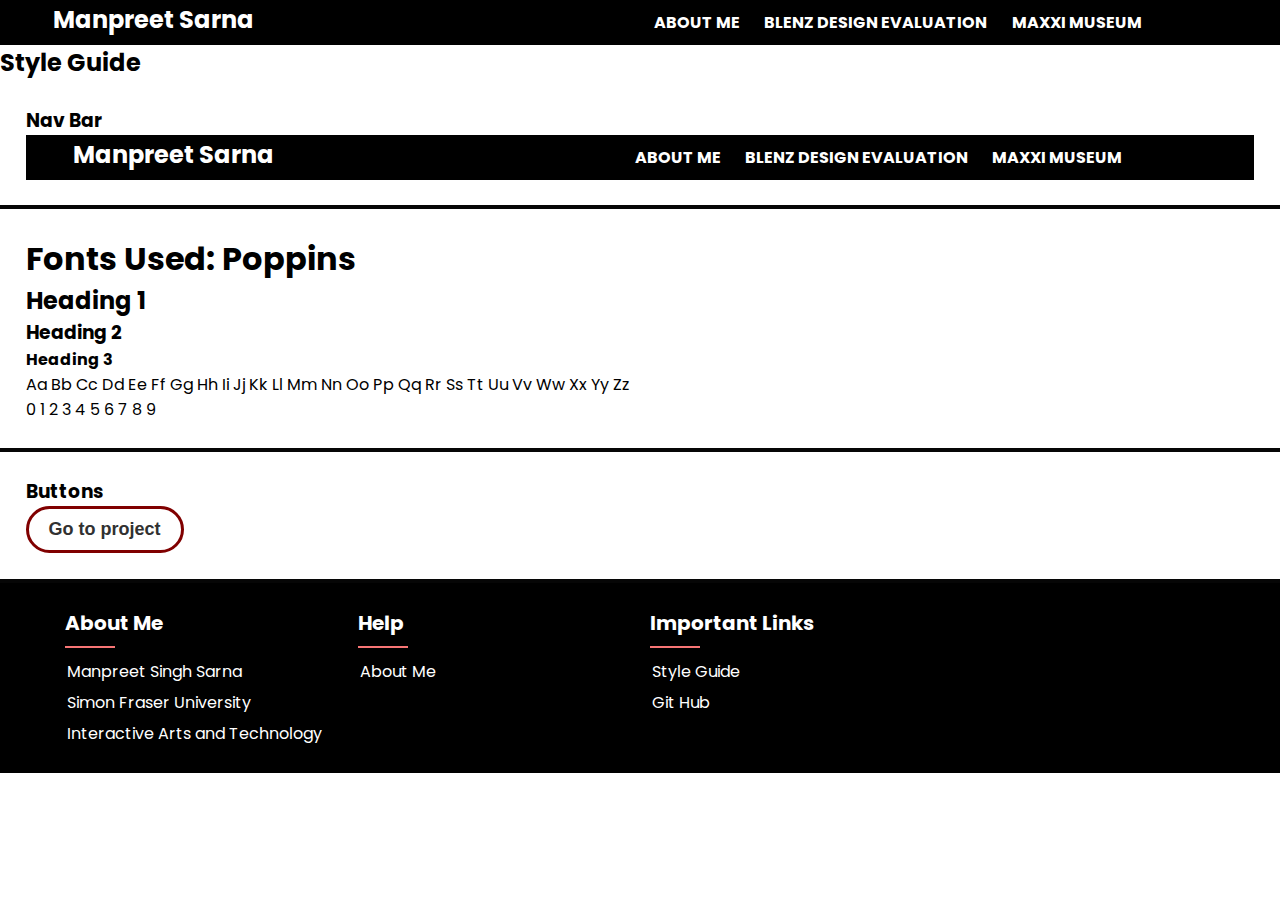
<file: StyleGuide.html>
<!DOCTYPE html>
<html lang="en">

<head>
    <meta charset="UTF-8">
    <meta http-equiv="X-UA-Compatible" content="IE=edge">
    <meta name="viewport" content="width=device-width, initial-scale=1.0">
    <title>Style Guide</title>

    <link href="css/index.css" rel="stylesheet">

    <link href="css/Project1.css" rel="stylesheet">
    <link href="css/Project2.css" rel="stylesheet">
    <link href="css/StyleGuide.css" rel="stylesheet">


    <link href="https://fonts.googleapis.com/css2?family=Poppins&display=swap" rel="stylesheet">
    <link rel="stylesheet" href="https://cdnjs.cloudflare.com/ajax/libs/font-awesome/4.7.0/css/font-awesome.min.css">
</head>

<body>
    <!-- Section  Header Start -->

    <div class="container-navbar">
        <div id="header-wrapper">
            <header>
                <div class="logo">
                    <a href="index.html">
                        <h2>Manpreet Sarna </h2>
                    </a>

                </div>

                <nav class="navbar">
                    <ul>
                        <li><a href="about.html">About Me</a></li>
                        <li><a href="Project_1.html">Blenz Design Evaluation</a></li>
                        <li><a href="Project_2.html">Maxxi Museum</a></li>
                    </ul>
                </nav>
            </header>
        </div>
    </div>

    <h2>Style Guide</h2>

    <section class="nav">
        <h3>Nav Bar</h3>
        <div class="container-navbar">
            <div id="header-wrapper">
                <header>
                    <div class="logo">
                        <a href="index.html">
                            <h2>Manpreet Sarna </h2>
                        </a>

                    </div>

                    <nav class="navbar">
                        <ul>
                            <li><a href="about.html">About Me</a></li>
                            <li><a href="Project_1.html">Blenz Design Evaluation</a></li>
                            <li><a href="Project_2.html">Maxxi Museum</a></li>
                        </ul>
                    </nav>
                </header>
            </div>
        </div>
    </section>

    <!-- Block -->
    <div style="background-color: #060606 ; padding: 2px;"></div>

    <section class="font">
        <h2 style="font-size:2rem;">Fonts Used: Poppins</h3>

        <h2>Heading 1</h2>
        <h3>Heading 2</h3>
        <h4>Heading 3</h4>
        <p>Aa Bb Cc Dd Ee Ff Gg Hh Ii Jj Kk Ll Mm Nn Oo Pp Qq Rr Ss Tt Uu Vv Ww Xx Yy Zz </p>
        <p>0 1 2 3 4 5 6 7 8 9</p>
    </section>

    <section class="Color">

    </section>

 <!-- Block -->
 <div style="background-color: #060606 ; padding: 2px;"></div>

<section class="buttons1">
    <h3>Buttons</h3>
    <form action="#">
        <button>Go to project</button>
    </form>
</section>

 <!-- Block -->
 <div style="background-color: #060606 ; padding: 2px;"></div>





    <!-- Footer Referred from https://www.youtube.com/watch?v=YOb67OKw62s -->
    <footer class="footer">
        <div class="container">
            <div class="row">
                <div class="footer-col">
                    <h4>About Me</h4>
                    <ul>
                        <li>Manpreet Singh Sarna</li>
                        <li>Simon Fraser University</li>
                        <li>Interactive Arts and Technology</li>
                    </ul>
                </div>
                <div class="footer-col">
                    <h4> Help</h4>
                    <ul>
                        <li><a href="#">About Me</a></li>
                    </ul>
                </div>
                <div class="footer-col">
                    <h4>Important Links</h4>
                    <ul>
                        <li><a href="StyleGuide.html">Style Guide</a></li>
                        <li><a href="#">Git Hub</a></li>

                    </ul>
                </div>

            </div>
        </div>
    </footer>
</body>

</html>
</file>
<file: css/index.css>
*{
    margin:0;
    padding: 0;
    box-sizing: border-box;
}

/* Header/Navbar */
body{
    font-family: 'Poppins', sans-serif;}

/* #header-wrapper .logo img{
    width:100%;
    height:5vh;
    margin-right:10%;

} */
/* .navbar{
    display: flex;
    align-items: center;
    justify-content: space-between;
    padding-top:10px;
    padding-left: 10%;

} */
/* HEADER */
#header-wrapper{
    display: block;
    width: 100%;
    /* height: 150px; */
    /* background-color: #ffffff; */
    /* position: fixed; */
    top: 0;
    z-index: 3;
    color: white;
    background-color: black;
}

header{
    width: 80%;
    margin: 0 auto;
    
}

#logo, span, nav{
    text-transform: uppercase;
}
.navbar{
    color:white;
}
.navbar ul{
    overflow: auto;
    text-align: right;
}

.navbar li{
    display: inline-block;
    list-style: none;
    margin: 1% 1%;
}

button{
    background: transparent;
    color: #313131;
    text-decoration: none;
    border: 3px solid maroon;
    font-size: 18px;
    font-weight: bold;
    padding: 10px 20px;
    border-radius: 25px;
    transition: .4s;
 }
 button:hover{
    background: maroon;
    color: #fff;
    text-decoration: none;
 }
 
 .footer

 {
    line-height: 1.5;
    background-color: black;
    color: white;
    padding:2%;
 }

 .container{
    max-width: 1170px;
    /* background-color: red; */
    margin: auto;

}
.footer ul{
    list-style: none;
}
.footer .row{
    display: flex;
    flex-wrap: wrap;
}
.footer-col{
    width:25%;
    padding:0px 10px;
}

.footer-col h4{
    font-size:20px;
    color: white ;
    margin-bottom: 20px;
    position: relative;
}
.footer-col h4::before{
    content:'';
    position:absolute;
    bottom:-10px;
    background-color: rgb(247, 117, 117);
    height:2px;
    width: 50px;
}
.footer-col ul li:not(:last-child){
    margin-bottom: 1%;
}
.footer-col ul li  {
    font-size:16px;
    padding:2px;
   
}
.footer-col ul li a {
    font-size:16px;
    text-decoration: none;
    margin-bottom:5px;
    color: #fff;

}
.footer-col ul li a:hover {
  
text-decoration: underline;
}


@media(min-width:901px)
{

    .logo h2{
        /* background: url(logo.png)no-repeat; no repeat-image shown only once */
        max-width: 220px;
        max-height: 100px;
        background-size: contain;
        margin:  2px 55px 45px -75px ;
        position: absolute;
        color: white;
        /* text-indent: -99999px; */
     }
  
    .navbar li a{
        color: white;
        text-decoration: none;
        /* color: #313131; */
        display: block;
        /* padding: 1% 1%; */
        text-transform: uppercase;
        font-weight: bold;
        font-family: 'Poppins', sans-serif;
    }
    
    
    /* hover effect was adopted from this source, https://css-tricks.com/css-link-hover-effects/ */
    .navbar a {
        color: #313131;
        position: relative;
        text-decoration: none;
      }
    
    
    .navbar a::before {
        content: '';
        position: absolute;
        width: 100%;
        height: 3px;
        border-radius: 4px;
        background-color: white;
        bottom: 0;
        left: 0;
        transform-origin: right;
        transform: scaleX(0);
        transition: transform .3s ease-in-out;
    }
    
    .navbar a:hover::before{
        transform-origin: left;
        transform: scaleX(1);
    }
    .heading1{
        margin-left: 20%;
        margin-bottom: 2%;
        
    }
    .heading1 h1{
        font-size: 7vh;
    }
    .heading1 h2{
        font-size: 5vh;
        margin-top: 0%;
    }
    .home{
        display:grid;
        grid-template-columns: 45% 55%;
    }
    .home .headings{
        padding:2rem;
        /* width:70%; */
        /* font-size: 0.5vm; */
    }
    .home .headings h1{
        font-size: 2rem;
    
    }
    .home .headings .butn{
        margin-top:1rem;
        /* font-size: medium; */
    }
    .home .headings .butn a{
        font-size: medium;
    }
    
    .home .about1_img{
        margin-left:10%;
      
    }
    .home .about1_img img{
        margin-left: 28%;
        width: 63%;
        /* height: 85%; */
    
    }
}
@media(max-width:900px)
{
    .navbar li a{
        color: white;
        text-decoration: none;
        /* color: #313131; */
        display: block;
        /* padding: 1% 1%; */
        text-transform: uppercase;
        font-weight: bold;
        font-size: small;
        font-family: 'Poppins', sans-serif;
    }
    .logo  h2{
        /* background: url(logo.png)no-repeat; no repeat-image shown only once */
        max-width: 220px;
        max-height: 100px;
        background-size: contain;
        margin:  2px 55px 45px -55px ;
        position: absolute;
        font-size: medium;
        color: white;
        /* text-indent: -99999px; */
        
     }
     .home{
        display:grid;
        grid-template-columns: 45% 55%;
    }
    .heading1{
        margin-left: 8%;
        margin-bottom: 2%;
        
    }
    .heading1 h1{
        font-size: 7vh;
    }
    .heading1 h2{
        font-size: 5vh;
        margin-top: 0%;
    }
    .home .headings{
        padding:2rem;
        font-size: small;
        /* width:70%; */
        /* font-size: 0.5vm; */
    }
    .home .headings h1{
        font-size: 2rem;

    }
    .home .headings .butn{
        margin-top:1rem;
        /* font-size: medium; */
    }
    .home .headings .butn a{
        font-size: medium;
    }
    
    .home .about1_img{
        margin-left:10%;
      
    }
    .home .about1_img img{
        margin-left: 28%;
        width: 70%;
        margin-bottom: 2%;
    
    }

}
</file>
<file: css/about.css>
.about{
    /* width: 100%;
    margin-top: 7%;
    padding: 78px 0px; */
    display: grid;
    grid-template-columns: 40% 60%;
}

.about img{
    height: auto;
    width: 61%;
    margin-left: 20%;
}

.about-text{
    width: 50%;
}

.about-text h2{
    font-size: 2rem;
    text-transform: capitalize;
    /* margin-left: -0.5%; */
    /* margin-top: -5%; */
 }

 .about-text p{
    text-transform: capitalize;
    letter-spacing: 1px;
    line-height: 28px;
    /* margin-bottom: 45px; */
 }
.resume{
    padding:2%;
}
</file>
<file: css/Project1.css>
.container2 {
    background-color: #FFDA7E;
    /* padding: 5px 20px 15px 20px;
     */
     /* padding-left:10%;
     padding-right:10%; */
   
     /* margin-left: 20%;
     margin-right:20%; */
     padding-left: 2%;
     padding-right: 2%;
    border: 1px solid lightgrey;
    border-radius: 3px;
  }
  
  .container2 h2{
    /* color:#FE036A; */
    /* padding: 1.25em; */
    margin-bottom:8%;
   
  }

  .container2 h4{
    /* padding:1em; */
    /* padding-right: 1em;
    padding-left: 1em; */
    padding:0.25em;
    font-weight: lighter;
  }
  
  .divide1{
    background-color: white;
    display: flex;
    flex-wrap: wrap;
    margin-left: 2px;
    margin-left: 20%;
    margin-right: 20%;
    margin-bottom: 2%;
    /* margin-top: 2%; */
    
  }

  .division{
    box-sizing: border-box;
    /* padding:0px 8px; */
   
    flex:50%;

  }
  .division #div2
  {
    font-size:5vh;
    margin-left: 10%;;
  }

  .division h2{
    font-size: 3.5rem;
  }
  .division h3{
    font-size: 1.5rem;
  }

  /* Sub Working classes */
  .Work{
    margin-top:2%;
    text-align: center;
    display: grid;
    grid-template-columns: 33% 33% 33%;

  }

  .find{
    /* margin-top: 10%; */
    display:grid;
    grid-template-columns: 50% 50%;
    /* margin-right: 15%;
    margin-right:15%; */
    padding:5%;
    padding-left:10%;
    padding-right:10%;
  }
.find h3{
    font-size:3rem;
}
  .find p{
    margin-top:2%;
  }
/* Initial Ideas */
.Ideas{
    /* margin-top: 10%; */
    display:grid;
    grid-template-columns: 50% 50%;
    /* margin-right: 15%;
    margin-right:15%; */
    padding:5%;
    padding-left:10%;
    padding-right:10%;
  }
  .Ideas h3{
    font-size:3rem;
  }
  .Ideas p{
    padding-top:2%;
    width: 80%;
  }
  .Ideas .description3 img{
    width:75%;

  }

  /* Process */
  .process{
    padding-left:16%;
    padding-right:10%;
    padding-top: 1%;

    text-align: left;
  }
  .process .heading4 h3{
    font-size: 3rem;
  }
  .process .description4 p{
    margin-top:2%;
    margin-bottom:2%;
  }
  .imageprocess{
    width:100%;
  }
  /* Heuristics */
  .Ideas1{
    display:grid;
    grid-template-columns: 50% 50%;
    padding-left:10%;
    padding-right:10%;

  }
  .Ideas1 .imageHE1 img{
    /* max-width: 100%; */
    /* height:50%; */
    width: 25%;
    margin-left: 25%;
  }
  .Ideas1 .headingHE{
    margin-left:15%;
  }
 .Ideas1 .headingHE h4{
    font-size: 1.5rem;
 }
 .Ideas1 .headingHE p{
   margin-top: 5%;
   
 }

 @media(max-width:900px) {

     .Ideas1 .headingHE h4{
    font-size: smaller;
 }

 .find h3{
    font-size:2rem;
}
.Ideas h3{
    font-size:2rem;
  }

  .division h2{
    font-size: 2.5rem;
  }
  .division h3{
    font-size: 1rem;
  }
 }
</file>
<file: css/Project2.css>
.find #Project2{
    background-image:url('images/casaballa.png');
 }
 
 .Ideas .heading3 #Scale{
   
    font-size: 2rem;

 }
</file>
<file: css/StyleGuide.css>
.nav{
    padding:2%;

}
.font{
    padding:2%;
}
.buttons1{
    padding:2%;
}
</file>
